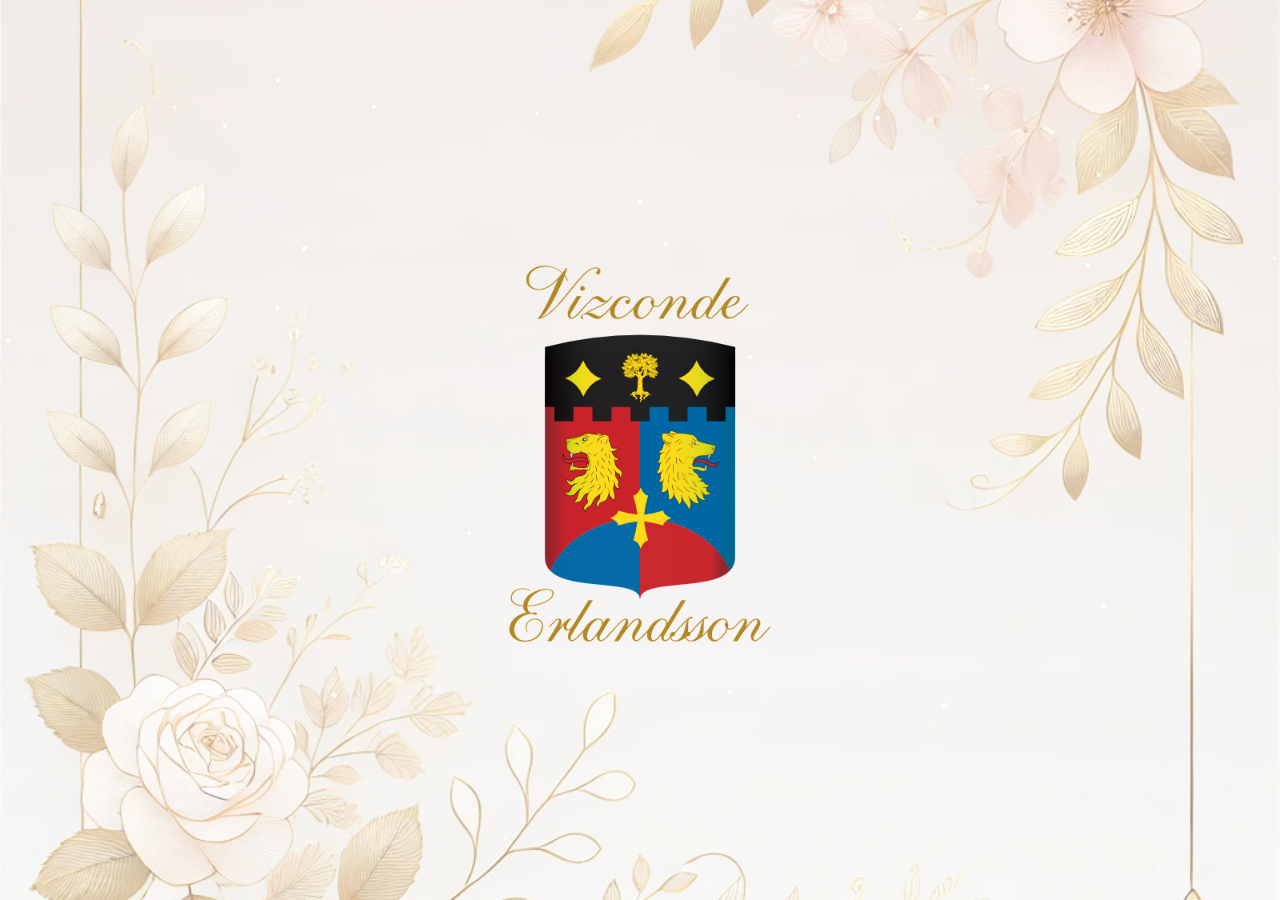
<file: index.html>
<!DOCTYPE html>
<html lang="sv">
<head>
  <meta charset="UTF-8" />
  <meta name="viewport" content="width=device-width, initial-scale=1.0" />
  <title>Vigselinbjudan</title>
  <link href="https://fonts.googleapis.com/css2?family=Dancing+Script&family=Montserrat:wght@400;700&family=Playfair+Display:wght@400;700&display=swap" rel="stylesheet">
  <link rel="stylesheet" href="style.css" />
  <link rel="icon" type="image/png" sizes="16x16" href="favicon-16x16.png">
  <link rel="icon" type="image/png" sizes="32x32" href="favicon-32x32.png">
  <link rel="icon" type="image/png" sizes="48x48" href="favicon-48x48.png">
  <link rel="icon" type="image/png" sizes="64x64" href="favicon-64x64.png">
  <link rel="apple-touch-icon" sizes="180x180" href="apple-touch-icon.png">

</head>
<body>
  <div class="stars"></div>
  <div id="logo-screen" class="visible">
    <img src="CoatOfArms.png" alt="Bröllopslogga" />
  </div>

  <nav class="navbar">
    <span class="menu-icon" onclick="toggleMenu()">☰</span>
    <ul>
      <li><a href="index.html">Inbjudan</a></li>
      <li><a href="faq.html">Frågor & Svar</a></li>
      <li><a href="directions.html">Hitta hit</a></li>
      <li><a href="rsvp.html">OSA</a></li>
    </ul>
    <div class="menu-overlay" onclick="toggleMenu()"></div>
  </nav>
  
  <section id="video" class="hidden">
    
    <div class="video-container">
      <iframe 
        src="https://www.youtube.com/embed/JbWpl3cFlcA?si=SjYqpHLbiypKDt7-" 
        frameborder="0" 
        allowfullscreen>
      </iframe>
    </div>
    <h1>Med kärlek, Gustav & Isabel</h1>
    <div>
    <h1></h1>
    <div id="countdown">Loading...</div>
    </div>
  </section> 
  
  

  <script src="script.js"></script>
</body>
</html>
</file>
<file: style.css>
/* Global styles */
@font-face {
  font-family: headerFont;
  src: url(LTPerfume-2.ttf);
}

body {
  font-family: 'Playfair Display', serif;
  margin: 0;
  padding: 0;
  box-sizing: border-box;
  background: url('background.webp') no-repeat center center;
  background-size: cover;
  background-attachment: fixed; /* Förhindra rörelse av bakgrunden */
}

/* Navbar styles */
.navbar {
  position: fixed;
  top: 0;
  width: 100%;
  background: linear-gradient(to bottom, rgba(255, 255, 255, 0.8), rgba(255, 255, 255, 0));
  padding: 15px 20px;
  box-shadow: 0 2px 5px rgba(0, 0, 0, 0.1);
  z-index: 1000;
  opacity: 0;
  pointer-events: none;
  transition: opacity 2s ease;
}

.navbar.visible {
  opacity: 1;
  pointer-events: auto;
}

/* Desktop-menyn */
.navbar ul {
  display: flex;
  flex-direction: row;
  justify-content: center;
  align-items: center;
  background: transparent;
  list-style: none;
  margin: 0;
  padding: 0;
}

.navbar a {
  text-decoration: none;
  font-weight: bold;
  color: #5A3E36;
  padding: 10px 15px;
  transition: color 0.3s ease;
}

.navbar a:hover {
  color: #8a6320; /* Ljusare brun ton vid hover */
}

/* Hamburger-menyn */
@media (max-width: 768px) {
  .navbar ul {
    display: flex;
    flex-direction: column;
    align-items: center;
    background: white;
    position: absolute;
    top: 60px;
    left: 0;
    width: 100%;
    padding: 20px 0;
    gap: 15px; /* Lägger till mellanrum mellan menypunkter */
    opacity: 0;
    pointer-events: none;
    z-index: 1001;
    transition: opacity 0.5s ease;
  }

  .navbar ul.active {
    opacity: 1;
    pointer-events: auto;
  }

  .menu-icon {
    display: block;
    font-size: 2rem;
    cursor: pointer;
  }

  .menu-overlay {
    position: fixed;
    top: 0;
    left: 0;
    width: 100%;
    height: 100%;
    background: rgba(255, 255, 255, 0.7);
    z-index: 1000;
    opacity: 0;
    pointer-events: none;
    transition: opacity 0.5s ease;
  }

  .menu-overlay.active {
    opacity: 1;
    pointer-events: auto;
  }
}

@media (min-width: 769px) {
  .menu-icon {
    display: none;
  }

  .menu-overlay {
    display: none;
  }
}

/* Logo screen */
#logo-screen {
  position: fixed;
  top: 0;
  left: 0;
  width: 100%;
  height: 100%;
  background: rgba(255, 255, 255, 0.5);
  display: flex;
  align-items: center;
  justify-content: center;
  z-index: 2000;
  opacity: 0;
  transition: opacity 3s ease;
}

#logo-screen.visible {
  opacity: 1;
}

#logo-screen.hidden {
  opacity: 0;
  pointer-events: none;
}

#logo-screen img {
  width: 90%;
  max-width: 400px;
  height: auto;
}

/* Video section */
#video {
  display: flex;
  flex-direction: column;
  align-items: center;
  justify-content: center;
  min-height: calc(100vh - 80px); /* Anpassar till skärmen minus navbarens höjd */
  padding: 20px; /* Luft runt innehållet */
  width: 100%; /* Tar upp hela bredden av skärmen */
  max-width: none; /* Ingen maxbredd på #video själv */
  box-sizing: border-box; /* Tar hänsyn till padding i bredden */
}

.video-container {
  width: 90%; /* Max 90 % av förälderns bredd */
  max-width: 800px; /* Maximal bredd för videon */
  margin: 20px auto; /* Centrerar innehållet horisontellt */
}

.video-container iframe {
  width: 100%; /* Fyller hela bredden av .video-container */
  aspect-ratio: 16 / 9; /* Bibehåller rätt proportioner */
  display: block; /* För korrekt centreringslayout */
}

@supports not (aspect-ratio: 16 / 9) {
  .video-container iframe {
    height: calc((9 / 16) * 100%);
  }
}

/* Stars */
.stars {
  position: fixed;
  top: 0;
  left: 0;
  width: 100%;
  height: 100%;
  pointer-events: none;
  z-index: -1;
  overflow: hidden;
}

.star {
  position: absolute;
  background: white;
  border-radius: 50%;
  width: 3px;
  height: 3px;
  opacity: 0;
  transition: opacity 2s ease;
}

/* Headline */
h1 {
  font-family: headerFont;
  font-size: clamp(2rem, 5vw, 3rem);
  max-width: 90%;
  margin: 0 auto;
  color: #b38728;
  text-align: center;
  white-space: nowrap;
  display: flex;
  justify-content: center;
  align-items: center;
  font-weight: 400;
}

/* FAQ-sektionen */
#faq {
  padding: 20px;
  max-width: 800px;
  margin: 100px auto 50px; /* Luft runt FAQ-sektionen */
  background: rgba(255, 255, 255, 0.8);
  border-radius: 10px;
  box-shadow: 0 2px 10px rgba(0, 0, 0, 0.1);
}


/* Hidden and Visible transitions */
.hidden {
  opacity: 0;
  visibility: hidden;
  transition: opacity 2s ease, visibility 0s 2s;
}
.visible {
  opacity: 1;
  visibility: visible;
  transition: opacity 2s ease;
}

#faq h1 {
  text-align: center;
  font-family: headerFont;
  font-size: 2.5rem;
  color: #5A3E36;
  margin-bottom: 20px;
}

.faq-item {
  margin-bottom: 15px;
}

.faq-question {
  background-color: #b38728;
  color: white;
  border: none;
  padding: 10px 15px;
  width: 100%;
  text-align: left;
  font-size: 16px;
  font-family: 'Montserrat', sans-serif;
  cursor: pointer;
  border-radius: 5px;
  transition: background-color 0.3s ease, transform 0.2s ease;
}

.faq-question:hover {
  background-color: #8a6320;
  transform: scale(1.02); /* Ger en liten "pop"-effekt */
}

.faq-question2 {
  background-color: #916e20;
  color: white;
  border: none;
  padding: 10px 15px;
  width: 100%;
  text-align: left;
  font-size: 16px;
  font-family: 'Montserrat', sans-serif;
  cursor: pointer;
  border-radius: 5px;
  transition: background-color 0.3s ease, transform 0.2s ease;
}

.faq-question2:hover {
  background-color: #6e4e19;
  transform: scale(1.02); /* Ger en liten "pop"-effekt */
}

.faq-answer {
  margin-top: 10px;
  padding: 0; /* Tar bort extra padding */
  background-color: transparent; /* Ingen bakgrundsfärg */
  border: none; /* Ingen ram */
  max-height: 0; /* Startar gömd */
  overflow: hidden;
  font-family: 'Playfair Display', serif;
  font-size: 16px;
  transition: max-height 0.5s ease-out, opacity 0.5s ease-out; /* Synkad timing för båda effekterna */
  opacity: 0; /* Startar transparent */
}

.faq-answer.visible {
  max-height: 200px; /* Öppnar sig till full höjd */
  opacity: 1; /* Blir synlig */
  padding: 10px; /* Lägger till padding när synlig */
}

#directions h1 {
  text-align: center;
  font-family: headerFont;
  font-size: 3rem;
  color: #5A3E36;
  margin-bottom: 20px;
}



#countdown {
  font-family: 'Playfair Display', serif;
  font-weight: bold;
  color: #5A3E36;
  padding: 10px 20px;  /* Adjusted padding */
  border: 2px solid #b38728;
  display: flex;  /* Makes text size adjust properly */
  justify-content: center;
  align-items: center;
  border-radius: 10px;
  background: rgba(255, 255, 255, 0.5);
  
  /* Responsive width */
  max-width: 70%; /* Ensure the box doesn't get too wide */

  /* More aggressive text scaling */
  font-size: clamp(0.1rem, 3vw, 2rem);
  white-space: nowrap; /* Prevents line breaks */
  overflow: hidden; /* Ensures text stays inside */
  
  /* Center at the bottom */
  position: absolute;
  bottom: 20px;
  left: 50%;
  transform: translateX(-50%);
}
</file>
